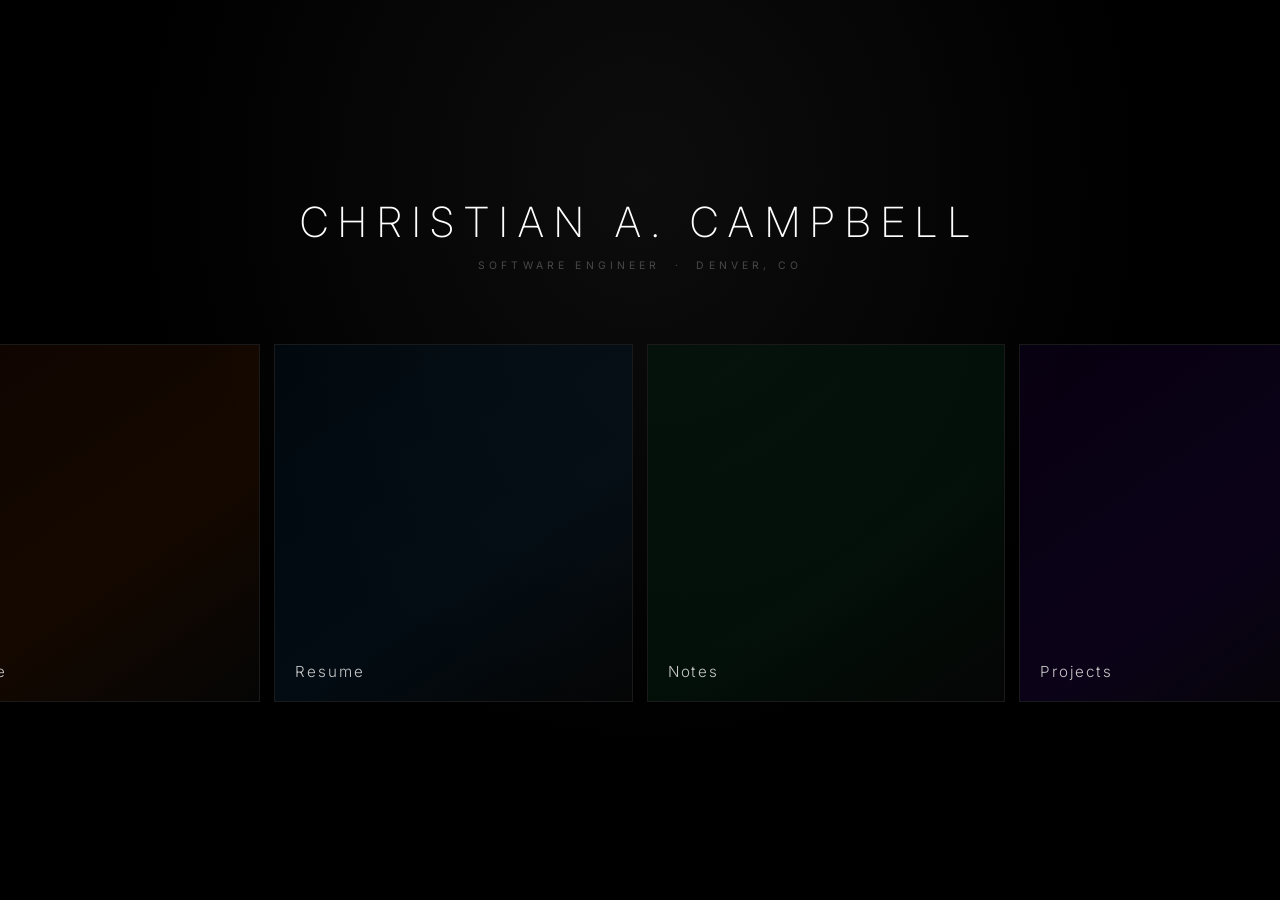
<file: index.html>
<!DOCTYPE html>
<html lang="en">
<head>
  <title>Christian Campbell</title>
  <meta charset="UTF-8">
  <meta name="viewport" content="width=device-width, initial-scale=1">
  <link rel="stylesheet" href="css/style.css">
  <link href="https://fonts.googleapis.com/css2?family=Inter:wght@200;300;400&display=swap" rel="stylesheet">
</head>
<body>

<div class="splash-bg">
  <header class="splash-header">
    <h1>Christian A. Campbell</h1>
    <p>Software Engineer &nbsp;·&nbsp; Denver, CO</p>
  </header>

  <nav class="card-grid" id="cardGrid">

    <a href="about.html" class="card card-about">
      <div class="card-bg"></div>
      <div class="card-label">
        <span></span>
        <h2>About Me</h2>
      </div>
    </a>

    <a href="resume.html" class="card card-resume">
      <div class="card-bg"></div>
      <div class="card-label">
        <span></span>
        <h2>Resume</h2>
      </div>
    </a>

    <a href="notes.html" class="card card-notes">
      <div class="card-bg"></div>
      <div class="card-label">
        <span></span>
        <h2>Notes</h2>
      </div>
    </a>

    <a href="projects.html" class="card card-projects">
      <div class="card-bg"></div>
      <div class="card-label">
        <span></span>
        <h2>Projects</h2>
      </div>
    </a>

  </nav>
</div>

<script>
  const grid = document.getElementById('cardGrid');
  let raf;

  document.addEventListener('mousemove', e => {
    cancelAnimationFrame(raf);
    raf = requestAnimationFrame(() => {
      const ratio = e.clientX / window.innerWidth; // 0 → 1
      const shift = (ratio - 0.5) * -120;          // -60 → +60 px
      grid.style.transform = `translateX(${shift}px)`;
    });
  });
</script>

<script data-goatcounter="https://chrisaveri.goatcounter.com/count" async src="//gc.zgo.at/count.js"></script>
</body>
</html>
</file>
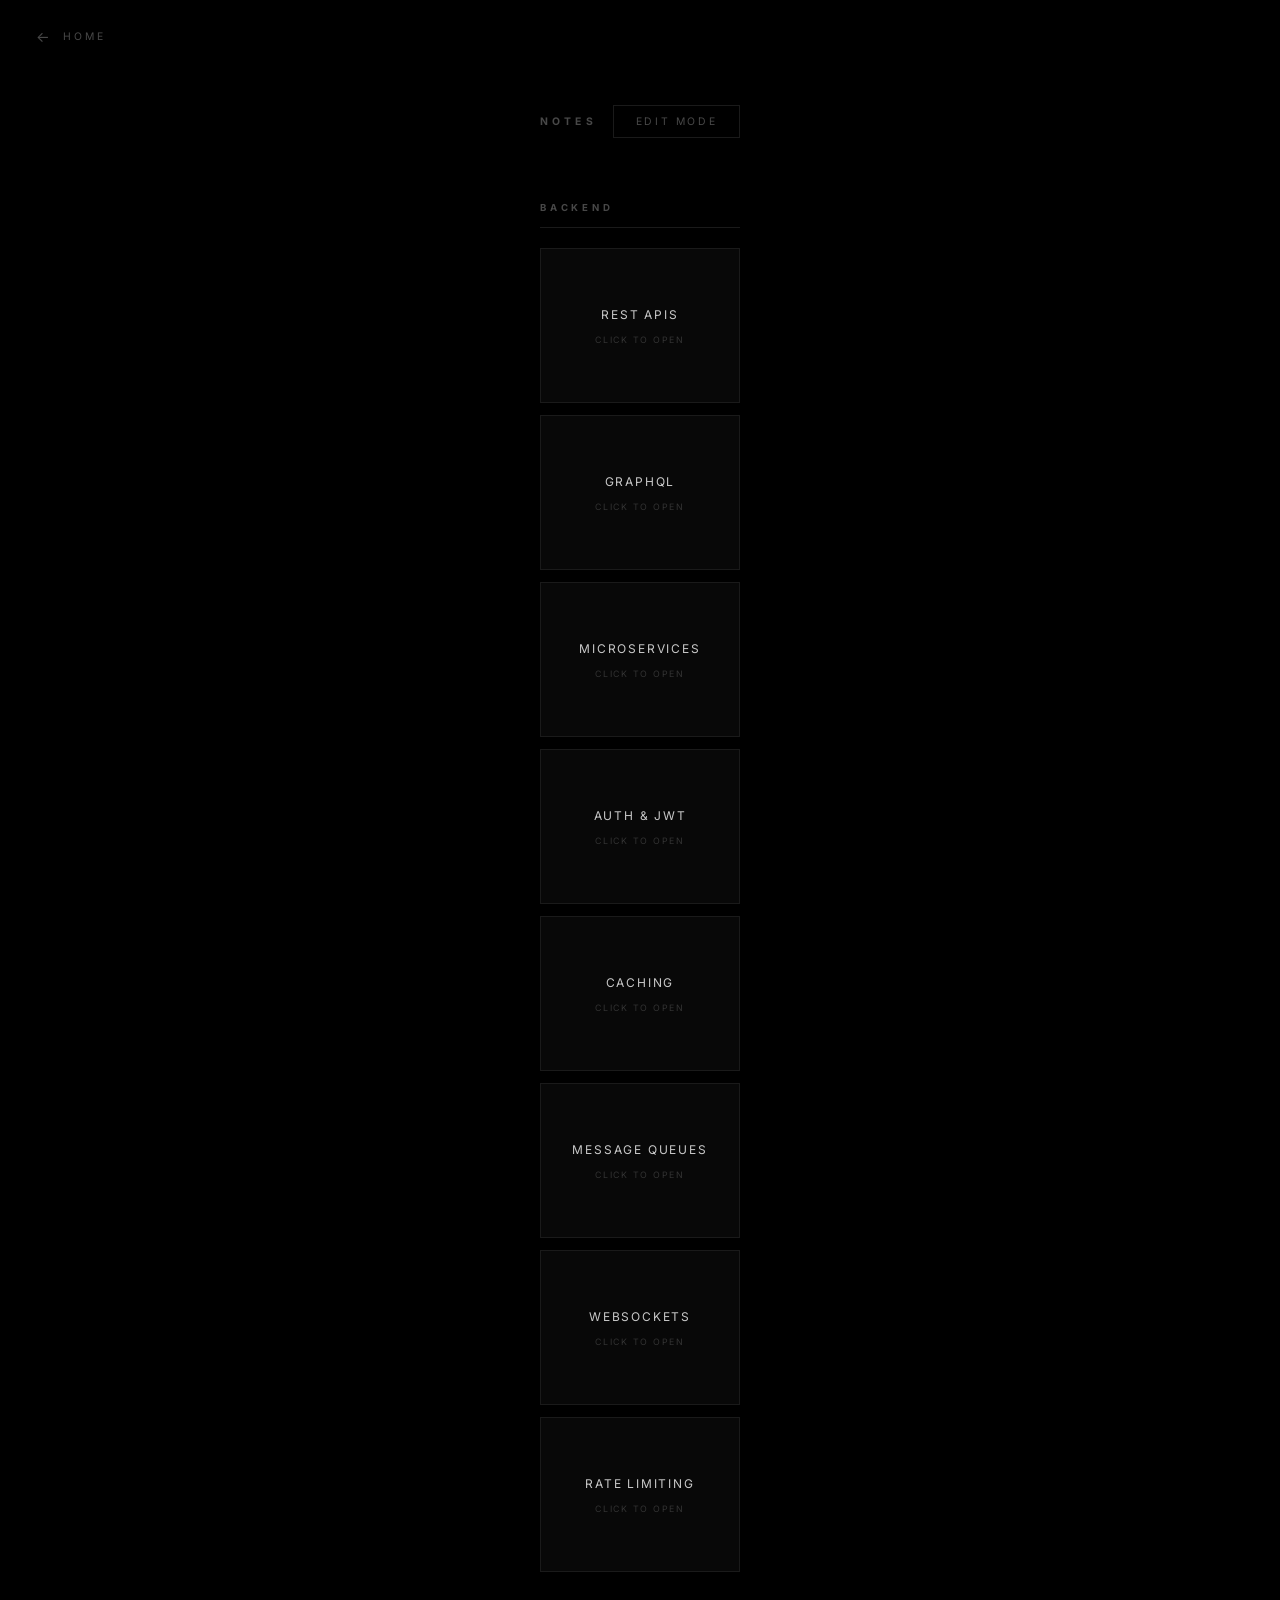
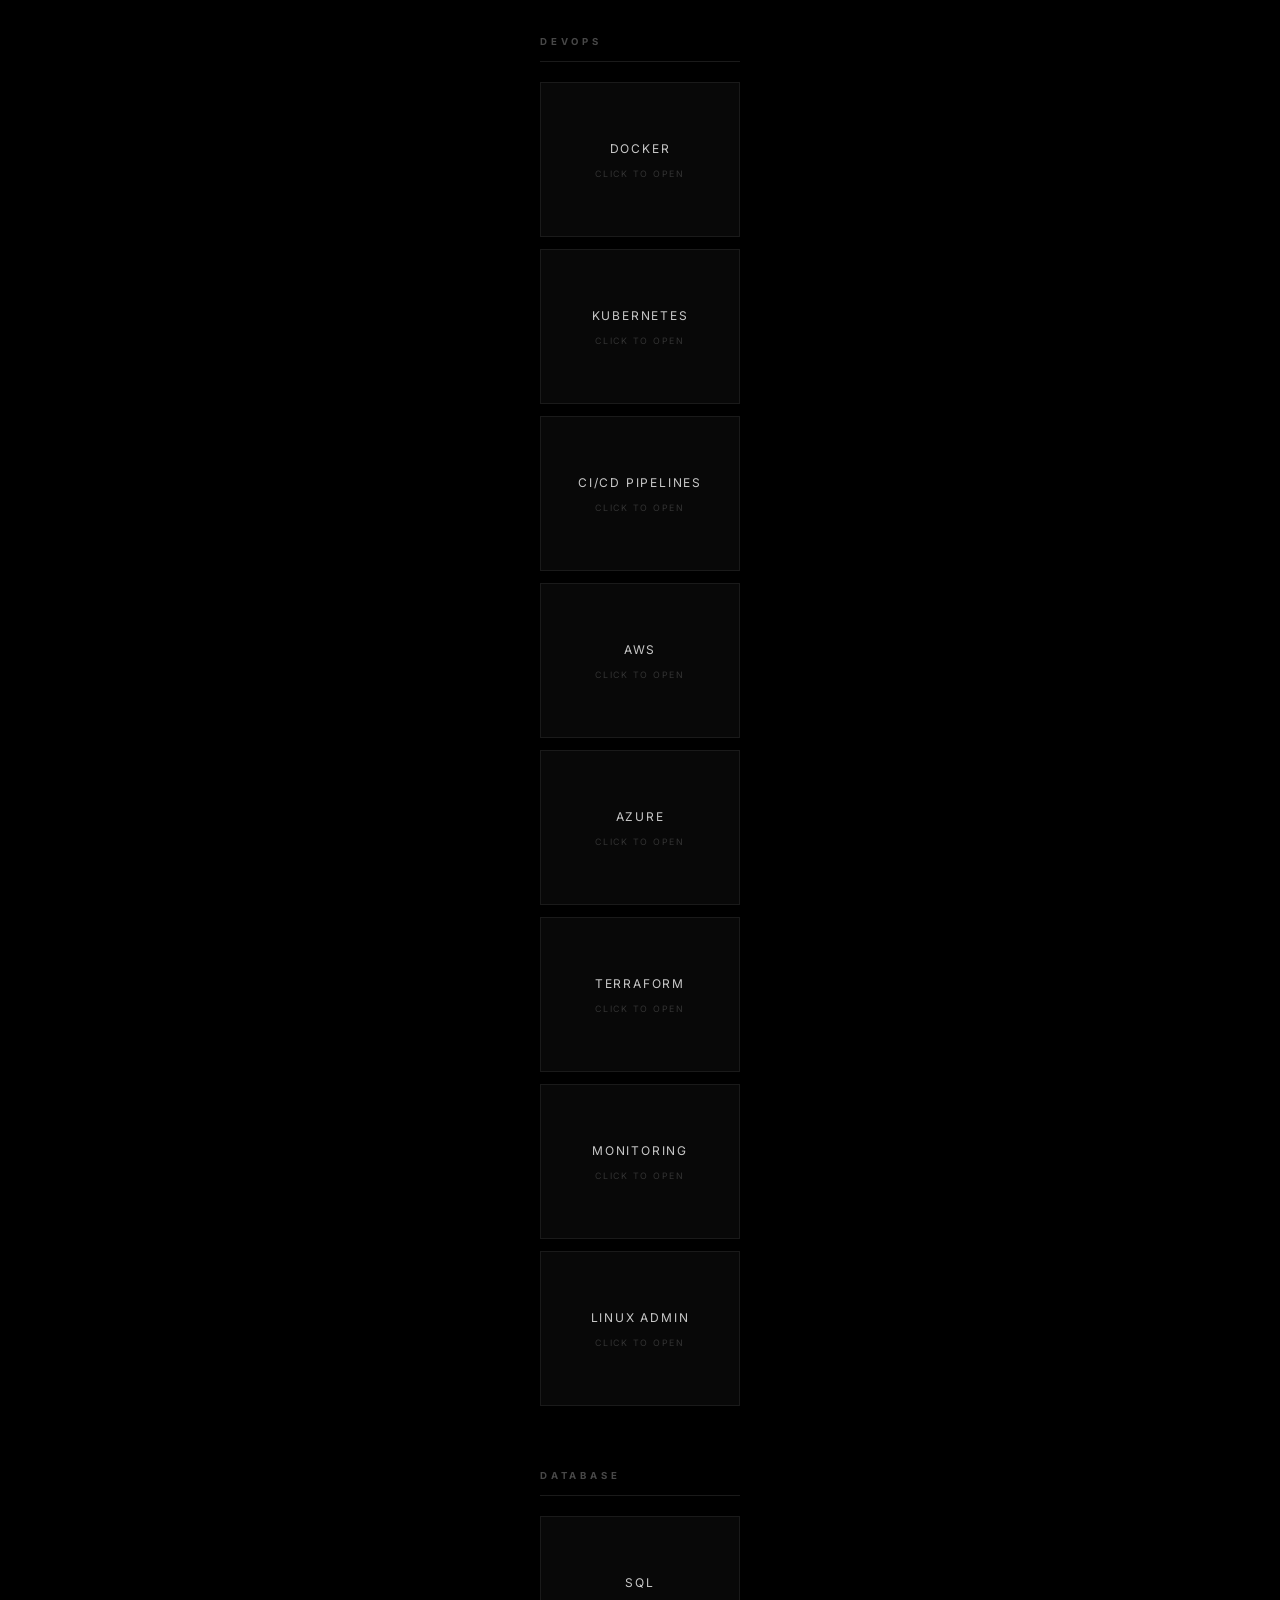
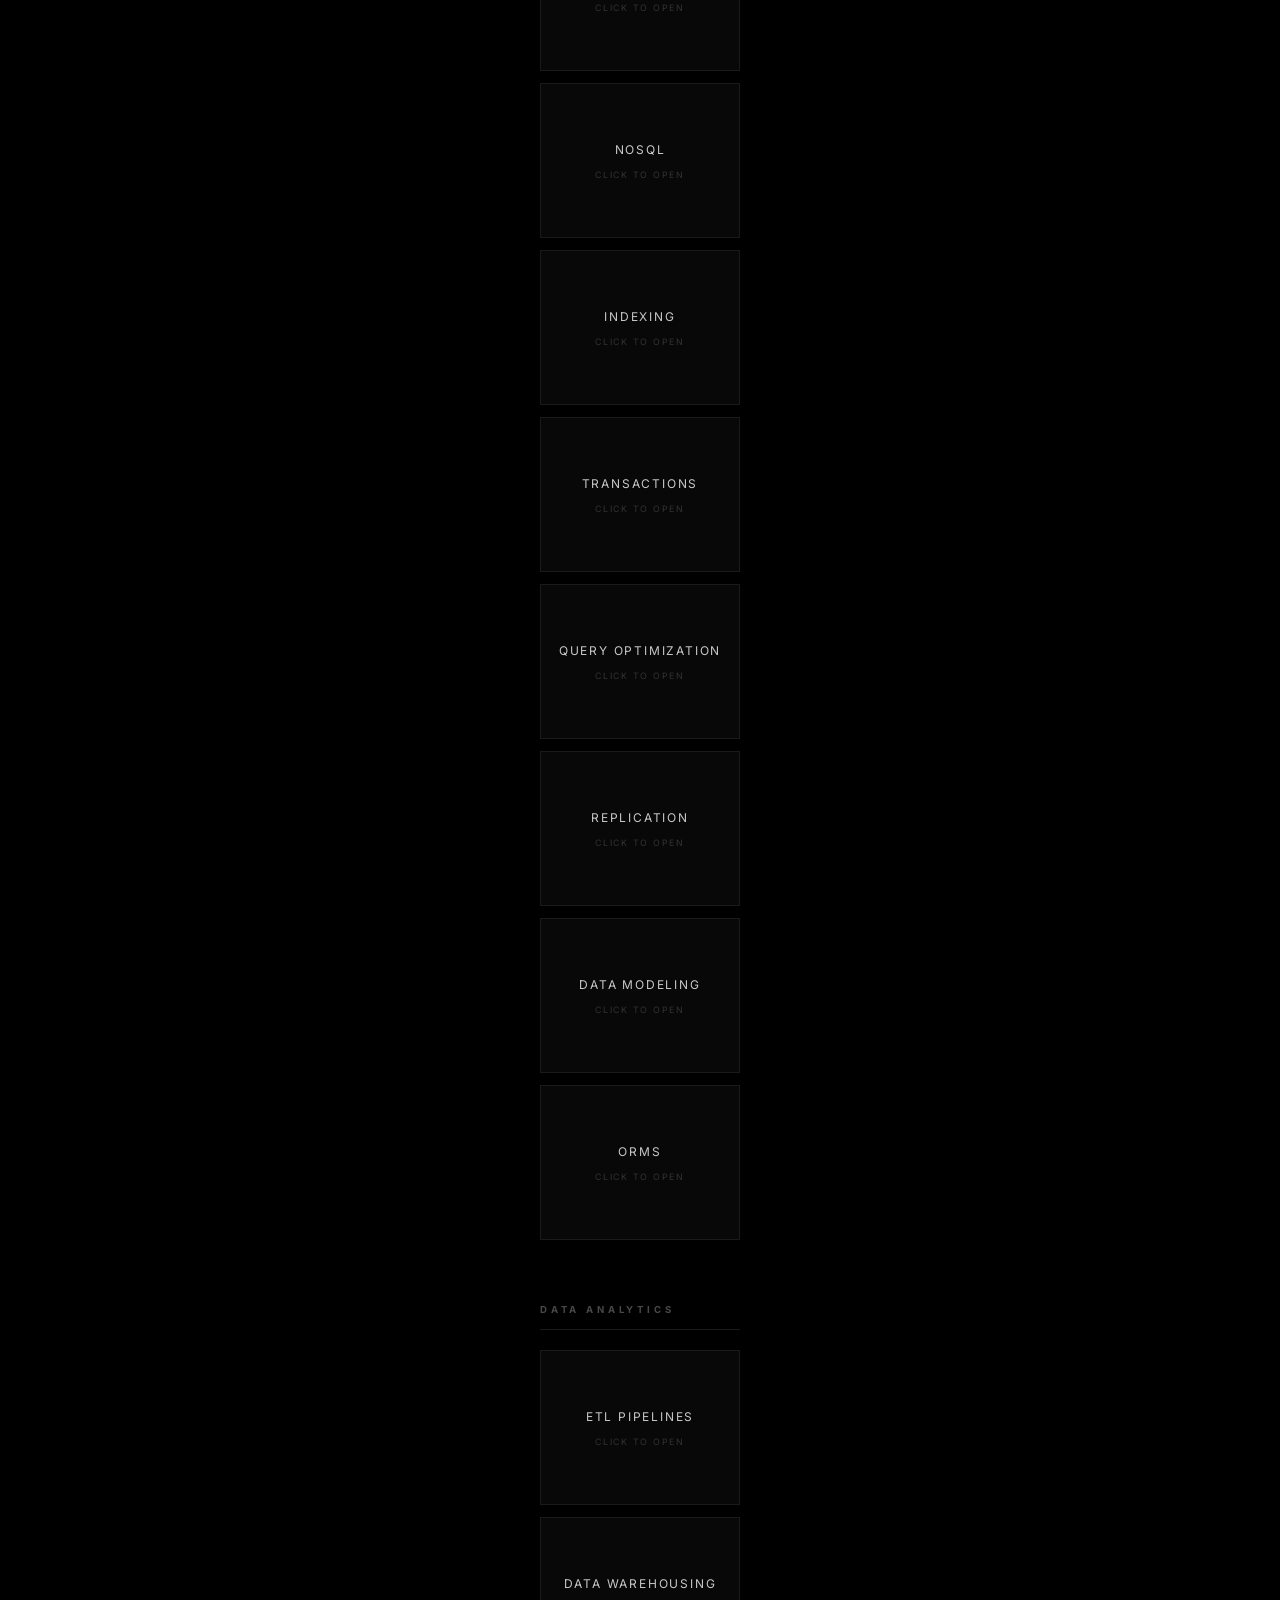
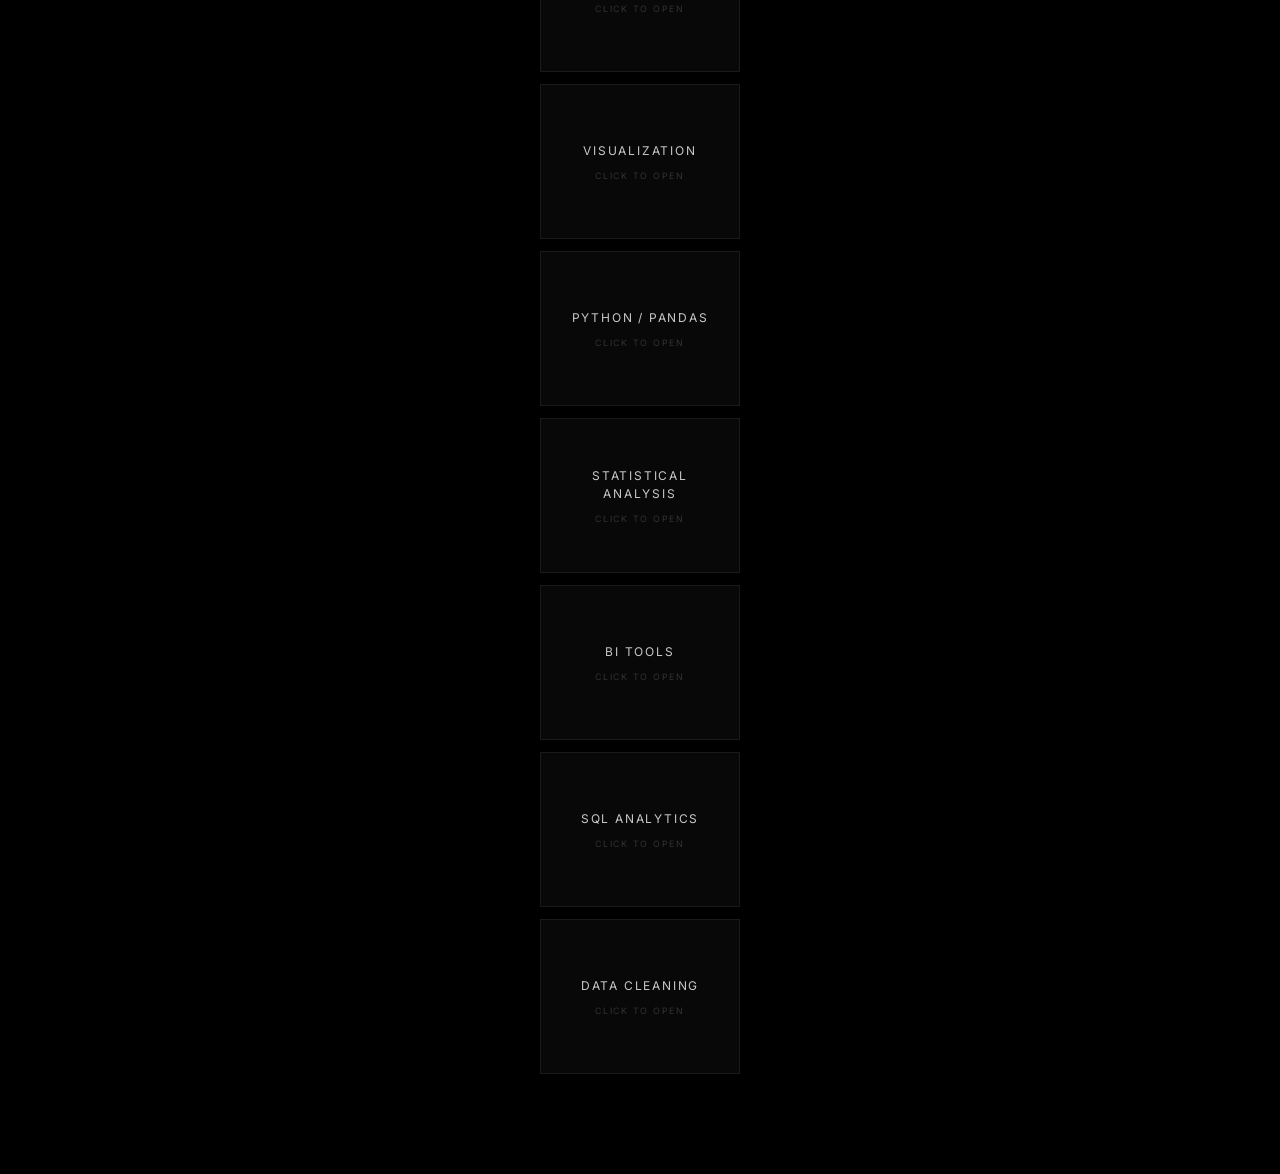
<file: notes.html>
<!DOCTYPE html>
<html lang="en">
<head>
  <title>Notes — Christian Campbell</title>
  <meta charset="UTF-8">
  <meta name="viewport" content="width=device-width, initial-scale=1">
  <link rel="stylesheet" href="css/style.css">
  <link href="https://fonts.googleapis.com/css2?family=Inter:wght@200;300;400&display=swap" rel="stylesheet">
</head>
<body>

<div class="page-bg">
  <a href="index.html" class="back-nav">Home</a>

  <div class="notes-container">

    <div class="notes-header">
      <h1>Notes</h1>
      <!--
        EDIT MODE: Click to unlock all card backs for editing.
        Notes are saved automatically to your browser's localStorage —
        they persist across sessions on this device.

        ✏️ To add or remove topics, edit the TOPICS object in the <script> below.
      -->
      <button class="btn" id="editToggle" onclick="toggleEdit()">Edit Mode</button>
    </div>

    <div class="discipline-section">
      <h2>Backend</h2>
      <div class="flashcard-grid" id="grid-backend"></div>
    </div>

    <div class="discipline-section">
      <h2>DevOps</h2>
      <div class="flashcard-grid" id="grid-devops"></div>
    </div>

    <div class="discipline-section">
      <h2>Database</h2>
      <div class="flashcard-grid" id="grid-database"></div>
    </div>

    <div class="discipline-section">
      <h2>Data Analytics</h2>
      <div class="flashcard-grid" id="grid-analytics"></div>
    </div>

  </div>
</div>

<script>
  // ✏️ ADD / REMOVE topics here — new cards appear automatically.
  const TOPICS = {
    backend:  ['REST APIs', 'GraphQL', 'Microservices', 'Auth & JWT', 'Caching', 'Message Queues', 'WebSockets', 'Rate Limiting'],
    devops:   ['Docker', 'Kubernetes', 'CI/CD Pipelines', 'AWS', 'Azure', 'Terraform', 'Monitoring', 'Linux Admin'],
    database: ['SQL', 'NoSQL', 'Indexing', 'Transactions', 'Query Optimization', 'Replication', 'Data Modeling', 'ORMs'],
    analytics:['ETL Pipelines', 'Data Warehousing', 'Visualization', 'Python / Pandas', 'Statistical Analysis', 'BI Tools', 'SQL Analytics', 'Data Cleaning']
  };

  let editMode = false;

  function storageKey(section, topic) {
    return `note__${section}__${topic}`;
  }

  function buildCards() {
    for (const [section, topics] of Object.entries(TOPICS)) {
      const grid = document.getElementById(`grid-${section}`);
      if (!grid) continue;

      topics.forEach(topic => {
        const key   = storageKey(section, topic);
        const saved = localStorage.getItem(key) || '';

        const card = document.createElement('div');
        card.className = 'flashcard';
        card.innerHTML = `
          <div class="flashcard-inner">
            <div class="flashcard-front">
              <h3>${topic}</h3>
              <span class="card-hint">click to open</span>
            </div>
            <div class="flashcard-back">
              <div
                class="note-content"
                contenteditable="false"
                data-key="${key}"
                data-placeholder="No notes yet — enable Edit Mode to write."
              >${saved ? escapeHtml(saved) : ''}</div>
            </div>
          </div>
        `;

        card.addEventListener('click', e => {
          // When in edit mode and card is already open, let user type — don't flip back
          if (editMode && card.classList.contains('flipped')) return;
          card.classList.toggle('flipped');
        });

        grid.appendChild(card);
      });
    }
  }

  function toggleEdit() {
    editMode = !editMode;
    const btn = document.getElementById('editToggle');
    btn.classList.toggle('active', editMode);
    btn.textContent = editMode ? 'Save & Exit Edit' : 'Edit Mode';

    document.querySelectorAll('.note-content').forEach(el => {
      el.contentEditable = editMode ? 'true' : 'false';
      if (!editMode) {
        // Save on exit
        localStorage.setItem(el.dataset.key, el.innerText.trim());
      }
    });
  }

  // Auto-save while typing
  document.addEventListener('input', e => {
    if (e.target.classList.contains('note-content')) {
      localStorage.setItem(e.target.dataset.key, e.target.innerText.trim());
    }
  });

  function escapeHtml(str) {
    return str.replace(/&/g,'&amp;').replace(/</g,'&lt;').replace(/>/g,'&gt;');
  }

  buildCards();
</script>
<script data-goatcounter="https://chrisaveri.goatcounter.com/count" async src="//gc.zgo.at/count.js"></script>

</body>
</html>
</file>
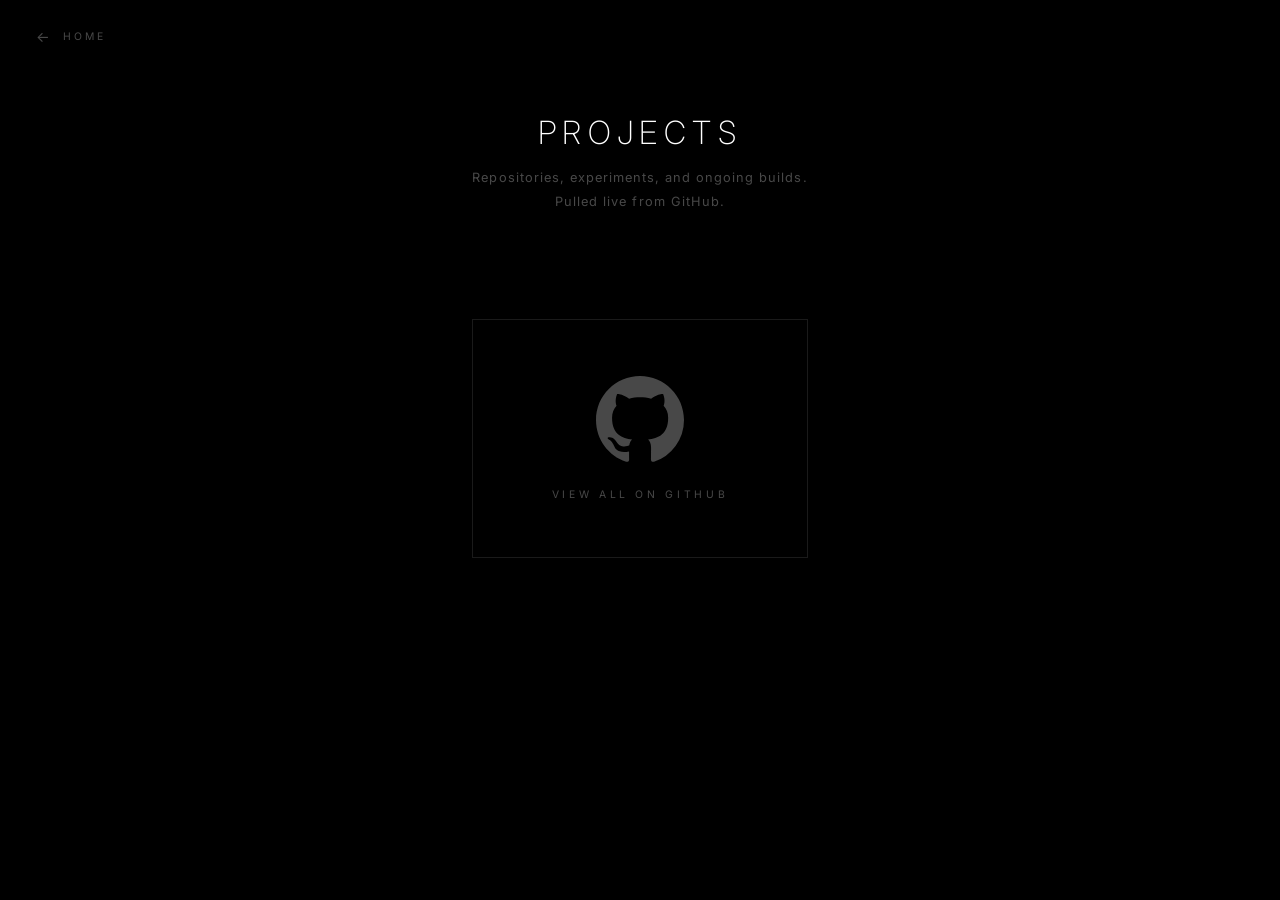
<file: projects.html>
<!DOCTYPE html>
<html lang="en">
<head>
  <title>Projects — Christian Campbell</title>
  <meta charset="UTF-8">
  <meta name="viewport" content="width=device-width, initial-scale=1">
  <link rel="stylesheet" href="css/style.css">
  <link href="https://fonts.googleapis.com/css2?family=Inter:wght@200;300;400&display=swap" rel="stylesheet">
</head>
<body>

<div class="page-bg">
  <a href="index.html" class="back-nav">Home</a>

  <div class="projects-container">

    <div class="projects-hero">
      <h1>Projects</h1>
      <p>
        Repositories, experiments, and ongoing builds.<br>
        Pulled live from GitHub.
      </p>
    </div>

    <div class="repos-grid" id="reposGrid">
      <div class="repos-loading">Loading repositories…</div>
    </div>

    <a href="https://github.com/diffior" target="_blank" rel="noopener noreferrer" class="github-card" id="githubCard">
      <svg class="github-icon" viewBox="0 0 24 24" fill="currentColor" xmlns="http://www.w3.org/2000/svg">
        <path d="M12 0C5.37 0 0 5.37 0 12c0 5.31 3.435 9.795 8.205 11.385.6.105.825-.255.825-.57 0-.285-.015-1.23-.015-2.235-3.015.555-3.795-.735-4.035-1.41-.135-.345-.72-1.41-1.23-1.695-.42-.225-1.02-.78-.015-.795.945-.015 1.62.87 1.845 1.23 1.08 1.815 2.805 1.305 3.495.99.105-.78.42-1.305.765-1.605-2.67-.3-5.46-1.335-5.46-5.925 0-1.305.465-2.385 1.23-3.225-.12-.3-.54-1.53.12-3.18 0 0 1.005-.315 3.3 1.23.96-.27 1.98-.405 3-.405s2.04.135 3 .405c2.295-1.56 3.3-1.23 3.3-1.23.66 1.65.24 2.88.12 3.18.765.84 1.23 1.905 1.23 3.225 0 4.605-2.805 5.625-5.475 5.925.435.375.81 1.095.81 2.22 0 1.605-.015 2.895-.015 3.3 0 .315.225.69.825.57A12.02 12.02 0 0024 12c0-6.63-5.37-12-12-12z"/>
      </svg>
      <span>View all on GitHub</span>
    </a>

  </div>
</div>

<script>
  fetch('https://api.github.com/users/diffior/repos?sort=updated&per_page=6')
    .then(r => r.json())
    .then(repos => {
      const grid = document.getElementById('reposGrid');
      if (!Array.isArray(repos) || repos.length === 0) {
        grid.innerHTML = '';
        return;
      }
      grid.innerHTML = repos.map(repo => `
        <a href="${repo.html_url}" target="_blank" rel="noopener noreferrer" class="repo-card">
          <div class="repo-name">${repo.name}</div>
          ${repo.description ? `<div class="repo-desc">${repo.description}</div>` : ''}
          <div class="repo-meta">
            ${repo.language ? `<span class="repo-lang">${repo.language}</span>` : ''}
            ${repo.stargazers_count > 0 ? `<span class="repo-stars">★ ${repo.stargazers_count}</span>` : ''}
          </div>
        </a>
      `).join('');
    })
    .catch(() => {
      document.getElementById('reposGrid').innerHTML = '';
    });
</script>

<script data-goatcounter="https://chrisaveri.goatcounter.com/count" async src="//gc.zgo.at/count.js"></script>
</body>
</html>
</file>
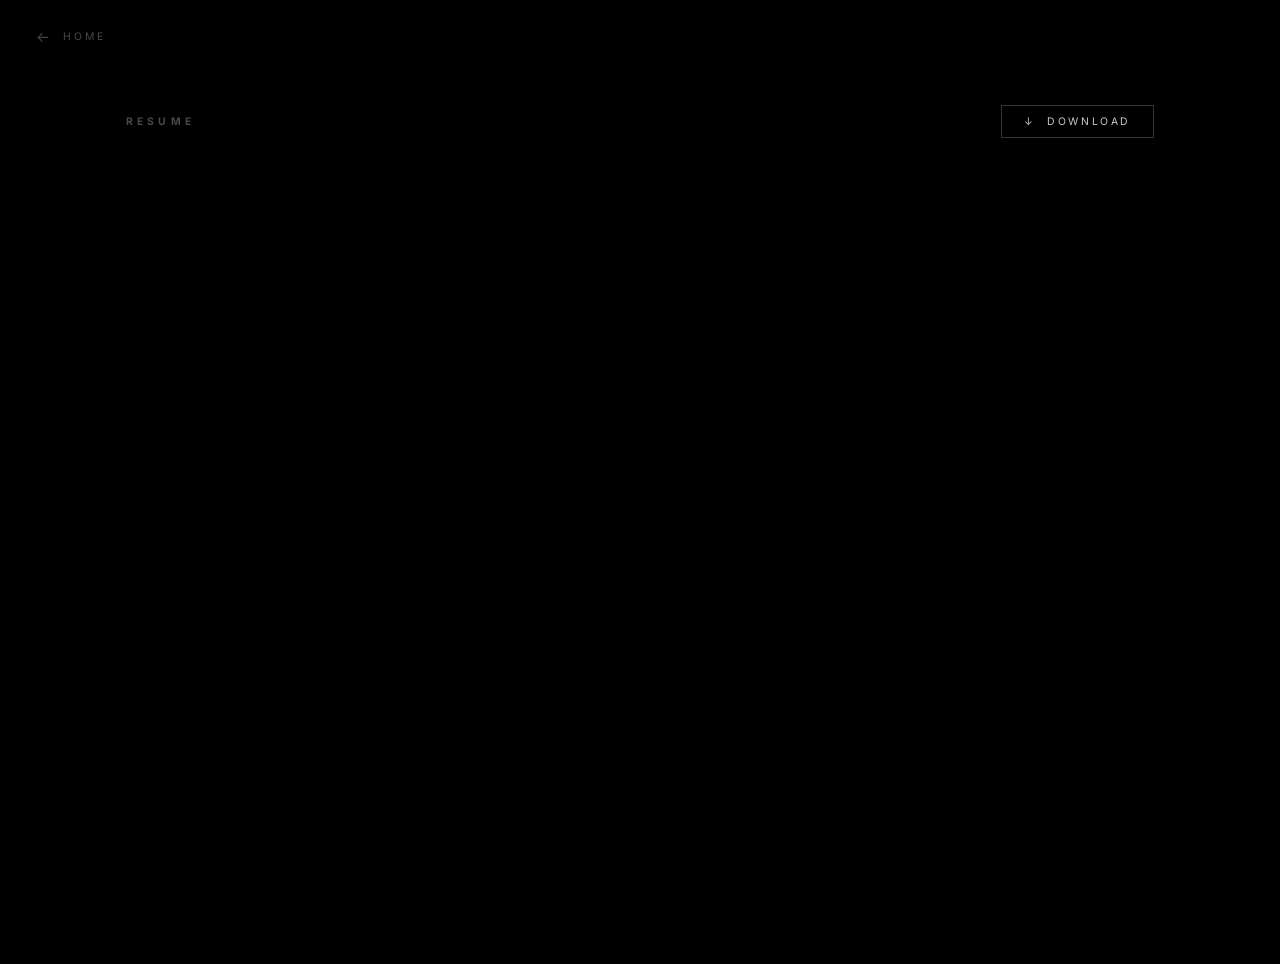
<file: resume.html>
<!DOCTYPE html>
<html lang="en">
<head>
  <title>Resume — Christian Campbell</title>
  <meta charset="UTF-8">
  <meta name="viewport" content="width=device-width, initial-scale=1">
  <link rel="stylesheet" href="css/style.css">
  <link href="https://fonts.googleapis.com/css2?family=Inter:wght@200;300;400&display=swap" rel="stylesheet">
</head>
<body>

<div class="page-bg">
  <a href="index.html" class="back-nav">Home</a>

  <div class="resume-container">

    <div class="resume-header">
      <h1>Resume</h1>
      <div class="resume-actions">
        <a href="resume.pdf" download="Christian_Campbell_Resume.pdf" class="btn btn-primary">
          ↓ &nbsp;Download
        </a>
      </div>
    </div>

    <div class="resume-wrapper">
      <iframe
        src="resume.pdf#toolbar=0&navpanes=0&scrollbar=0"
        class="resume-frame"
        title="Christian Campbell Resume"
      ></iframe>
    </div>

  </div>
</div>

<script data-goatcounter="https://chrisaveri.goatcounter.com/count" async src="//gc.zgo.at/count.js"></script>
</body>
</html>
</file>
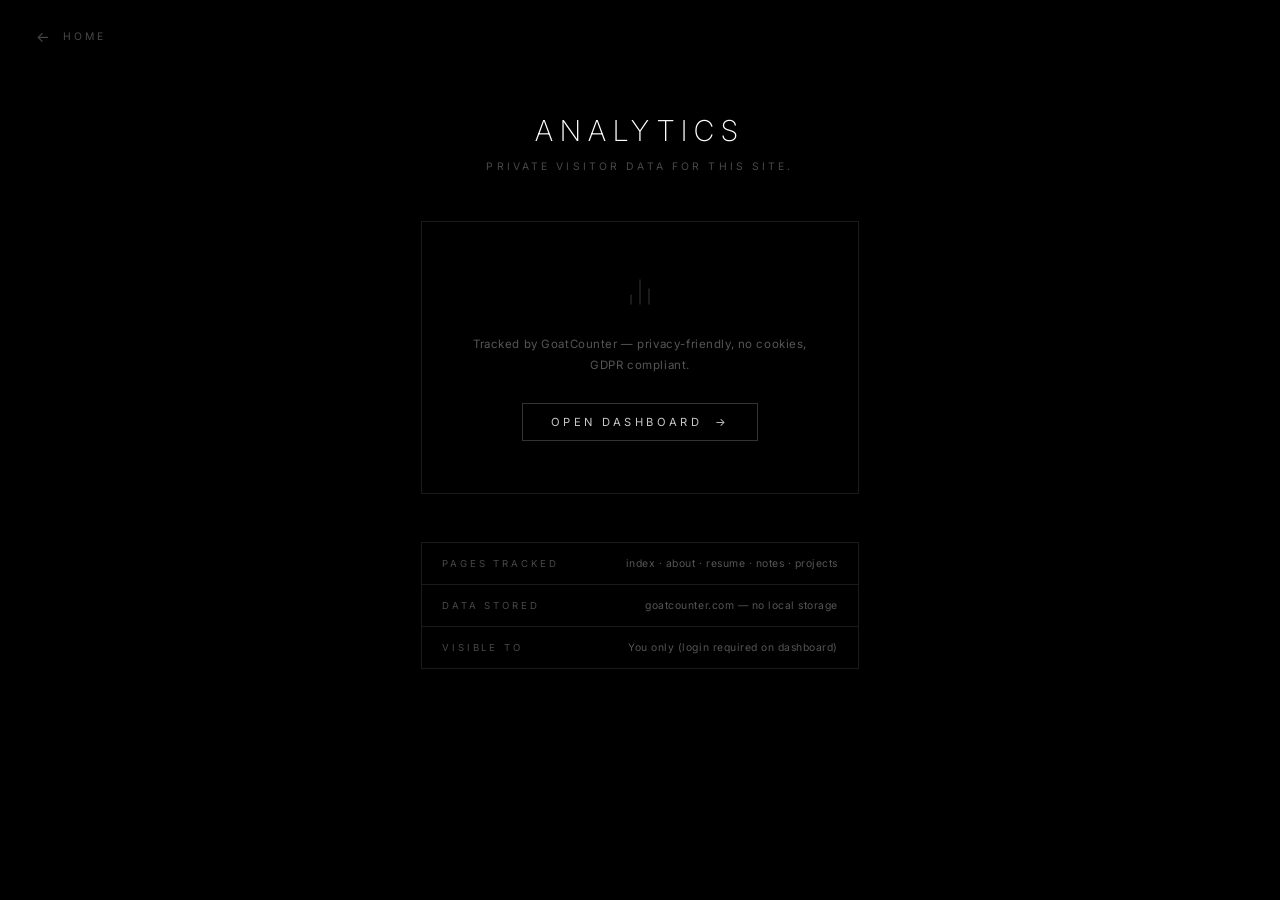
<file: stats.html>
<!DOCTYPE html>
<html lang="en">
<head>
  <title>Analytics — Christian Campbell</title>
  <meta charset="UTF-8">
  <meta name="viewport" content="width=device-width, initial-scale=1">
  <link rel="stylesheet" href="css/style.css">
  <link href="https://fonts.googleapis.com/css2?family=Inter:wght@200;300;400&display=swap" rel="stylesheet">
</head>
<body>

<div class="page-bg">
  <a href="index.html" class="back-nav">Home</a>

  <div class="stats-container">

    <div class="stats-header">
      <h1>Analytics</h1>
      <p>Private visitor data for this site.</p>
    </div>

    <div class="stats-card">
      <div class="stats-icon">
        <svg width="36" height="36" viewBox="0 0 24 24" fill="none" stroke="currentColor" stroke-width="1" stroke-linecap="round" stroke-linejoin="round">
          <line x1="18" y1="20" x2="18" y2="10"/><line x1="12" y1="20" x2="12" y2="4"/>
          <line x1="6" y1="20" x2="6" y2="14"/>
        </svg>
      </div>
      <p class="stats-label">Tracked by GoatCounter — privacy-friendly, no cookies, GDPR compliant.</p>
      <a href="https://chrisaveri.goatcounter.com" target="_blank" rel="noopener noreferrer" class="btn btn-primary stats-btn">
        Open Dashboard &nbsp;→
      </a>
    </div>

    <div class="stats-meta">
      <div class="stats-meta-item">
        <span class="stats-meta-label">Pages tracked</span>
        <span class="stats-meta-value">index · about · resume · notes · projects</span>
      </div>
      <div class="stats-meta-item">
        <span class="stats-meta-label">Data stored</span>
        <span class="stats-meta-value">goatcounter.com — no local storage</span>
      </div>
      <div class="stats-meta-item">
        <span class="stats-meta-label">Visible to</span>
        <span class="stats-meta-value">You only (login required on dashboard)</span>
      </div>
    </div>

  </div>
</div>

</body>
</html>
</file>
<file: css/style.css>
*, *::before, *::after { box-sizing: border-box; margin: 0; padding: 0; }

:root {
  --bg: #000;
  --surface: #080808;
  --border: #1a1a1a;
  --muted: #484848;
  --text: #c8c8c8;
  --accent: #fff;
  --card-size: clamp(260px, 28vw, 390px);
}

body {
  font-family: 'Inter', 'Helvetica Neue', sans-serif;
  background: var(--bg);
  color: var(--text);
  min-height: 100vh;
}

a { color: inherit; text-decoration: none; }

/* === PAGE BG === */
.page-bg {
  min-height: 100vh;
  background: #000;
  display: flex;
  flex-direction: column;
}

/* === BACK NAV === */
.back-nav {
  padding: 28px 36px;
  display: inline-flex;
  align-items: center;
  gap: 10px;
  font-size: 0.65rem;
  letter-spacing: 0.3em;
  text-transform: uppercase;
  color: var(--muted);
  transition: color 0.2s;
  align-self: flex-start;
}
.back-nav:hover { color: var(--accent); }
.back-nav::before { content: '←'; font-size: 0.9rem; }

/* ===================== SPLASH ===================== */
.splash-bg {
  min-height: 100vh;
  background: radial-gradient(ellipse at 50% 20%, #0d0d0d 0%, #000 55%);
  display: flex;
  flex-direction: column;
  align-items: center;
  justify-content: center;
  gap: 72px;
  padding: 40px 20px;
  overflow: hidden;
}

.splash-header { text-align: center; }
.splash-header h1 {
  font-size: clamp(1.4rem, 3.5vw, 2.6rem);
  font-weight: 200;
  letter-spacing: 0.25em;
  text-transform: uppercase;
  color: var(--accent);
}
.splash-header p {
  margin-top: 12px;
  font-size: 0.65rem;
  letter-spacing: 0.4em;
  color: var(--muted);
  text-transform: uppercase;
}

.card-grid {
  display: flex;
  gap: 14px;
  flex-wrap: nowrap;
  justify-content: center;
  transition: transform 0.9s cubic-bezier(0.25, 0.46, 0.45, 0.94);
  will-change: transform;
}

.card {
  width: var(--card-size);
  height: var(--card-size);
  border: 1px solid var(--border);
  display: flex;
  align-items: flex-end;
  justify-content: flex-start;
  position: relative;
  overflow: hidden;
  transition: border-color 0.4s, transform 0.4s;
  cursor: pointer;
  flex-shrink: 0;
}
.card-bg {
  position: absolute;
  inset: 0;
  background-size: cover;
  background-position: center;
  opacity: 0.5;
  transition: opacity 0.4s, transform 0.6s;
}
.card:hover .card-bg { opacity: 0.8; transform: scale(1.06); }
.card:hover { border-color: #3a3a3a; transform: translateY(-6px); }

.card-label {
  position: relative;
  z-index: 1;
  padding: 20px;
  display: flex;
  flex-direction: column;
  gap: 5px;
}
.card-label span {
  font-size: 0.6rem;
  letter-spacing: 0.35em;
  color: var(--muted);
  transition: color 0.3s;
}
.card-label h2 {
  font-size: 0.95rem;
  font-weight: 300;
  letter-spacing: 0.12em;
  color: var(--text);
  transition: color 0.3s;
}
.card:hover .card-label span,
.card:hover .card-label h2 { color: var(--accent); }

/* Card gradient bgs — replace with background-image: url('...') for real photos */
.card-about  .card-bg { background: linear-gradient(145deg, #1c0800 0%, #2a1000 60%, #0a0a0a 100%); }
.card-resume .card-bg { background: linear-gradient(145deg, #00101c 0%, #051825 60%, #0a0a0a 100%); }
.card-notes  .card-bg { background: linear-gradient(145deg, #001c0e 0%, #051f10 60%, #0a0a0a 100%); }
.card-projects .card-bg { background: linear-gradient(145deg, #0e0020 0%, #160530 60%, #0a0a0a 100%); }

/* ===================== ABOUT ===================== */
.about-container {
  max-width: 740px;
  margin: 0 auto;
  padding: 32px 36px 100px;
  display: flex;
  flex-direction: column;
  gap: 52px;
}

.profile-section {
  display: flex;
  align-items: center;
  gap: 44px;
  flex-wrap: wrap;
}
.profile-img {
  width: 130px;
  height: 130px;
  border-radius: 50%;
  object-fit: cover;
  border: 1px solid var(--border);
  flex-shrink: 0;
  /* ✏️ Replace src in HTML with your actual photo for best results */
}
.profile-info h1 {
  font-size: clamp(1.3rem, 2.5vw, 1.9rem);
  font-weight: 200;
  letter-spacing: 0.12em;
  color: var(--accent);
}
.profile-info .role {
  margin-top: 8px;
  font-size: 0.65rem;
  letter-spacing: 0.3em;
  text-transform: uppercase;
  color: var(--muted);
}
.social-links {
  display: flex;
  gap: 10px;
  margin-top: 22px;
  flex-wrap: wrap;
}
.social-link {
  display: inline-flex;
  align-items: center;
  gap: 8px;
  padding: 7px 18px;
  border: 1px solid var(--border);
  font-size: 0.65rem;
  letter-spacing: 0.25em;
  text-transform: uppercase;
  color: var(--muted);
  transition: border-color 0.3s, color 0.3s;
}
.social-link:hover { border-color: #444; color: var(--accent); }

.divider { height: 1px; background: var(--border); }

.bio-section h2 {
  font-size: 0.6rem;
  letter-spacing: 0.35em;
  text-transform: uppercase;
  color: var(--muted);
  margin-bottom: 18px;
}
.bio-text {
  font-size: 0.92rem;
  line-height: 1.95;
  color: #bbb;
  font-weight: 300;
}
.edit-note {
  font-size: 0.72rem;
  color: #333;
  font-style: italic;
  margin-top: 10px;
}

/* ===================== RESUME ===================== */
.resume-container {
  max-width: 1100px;
  width: 100%;
  margin: 0 auto;
  padding: 32px 36px 60px;
  display: flex;
  flex-direction: column;
  gap: 28px;
}
.resume-header {
  display: flex;
  align-items: center;
  justify-content: space-between;
  flex-wrap: wrap;
  gap: 16px;
}
.resume-header h1 {
  font-size: 0.65rem;
  letter-spacing: 0.4em;
  text-transform: uppercase;
  color: var(--muted);
}
.resume-actions { display: flex; gap: 10px; flex-wrap: wrap; }

.btn {
  padding: 9px 22px;
  border: 1px solid var(--border);
  background: transparent;
  color: var(--muted);
  font-family: inherit;
  font-size: 0.65rem;
  letter-spacing: 0.25em;
  text-transform: uppercase;
  cursor: pointer;
  transition: border-color 0.3s, color 0.3s;
  display: inline-flex;
  align-items: center;
  gap: 8px;
  text-decoration: none;
}
.btn:hover { border-color: #555; color: var(--accent); }
.btn-primary { border-color: #333; color: var(--text); }
.btn-primary:hover { border-color: var(--accent); }

.resume-wrapper {
  overflow: hidden;
  position: relative;
  width: 100%;
  min-height: 34vh;
  height: 82vh;
}

.resume-frame {
  width: 100%;
  height: calc(100% + 50px);
  margin-top: -50px;
  border: none;
  background: #000;
  display: block;
}

/* ===================== NOTES ===================== */
.notes-container {
  max-width: 1120px;
  margin: 0 auto;
  padding: 32px 36px 100px;
  display: flex;
  flex-direction: column;
  gap: 64px;
}
.notes-header {
  display: flex;
  align-items: center;
  justify-content: space-between;
  flex-wrap: wrap;
  gap: 16px;
}
.notes-header h1 {
  font-size: 0.65rem;
  letter-spacing: 0.4em;
  text-transform: uppercase;
  color: var(--muted);
}
.discipline-section h2 {
  font-size: 0.6rem;
  letter-spacing: 0.4em;
  text-transform: uppercase;
  color: var(--muted);
  margin-bottom: 20px;
  padding-bottom: 14px;
  border-bottom: 1px solid var(--border);
}
.flashcard-grid {
  display: grid;
  grid-template-columns: repeat(auto-fill, minmax(180px, 1fr));
  gap: 12px;
}

.flashcard {
  height: 155px;
  perspective: 1000px;
  cursor: pointer;
}
.flashcard-inner {
  position: relative;
  width: 100%;
  height: 100%;
  transform-style: preserve-3d;
  transition: transform 0.55s cubic-bezier(0.4, 0, 0.2, 1);
}
.flashcard.flipped .flashcard-inner { transform: rotateY(180deg); }

.flashcard-front,
.flashcard-back {
  position: absolute;
  inset: 0;
  backface-visibility: hidden;
  -webkit-backface-visibility: hidden;
  border: 1px solid var(--border);
  display: flex;
  flex-direction: column;
  align-items: center;
  justify-content: center;
  padding: 16px;
  transition: border-color 0.3s;
}
.flashcard:hover .flashcard-front,
.flashcard:hover .flashcard-back { border-color: #2e2e2e; }
.flashcard-front { background: var(--surface); }
.flashcard-back { background: #080808; transform: rotateY(180deg); justify-content: flex-start; overflow: hidden; }

.flashcard-front h3 {
  font-size: 0.75rem;
  font-weight: 400;
  letter-spacing: 0.15em;
  text-transform: uppercase;
  color: var(--text);
  text-align: center;
  line-height: 1.5;
}
.flashcard-front .card-hint {
  margin-top: 10px;
  font-size: 0.55rem;
  letter-spacing: 0.2em;
  color: #333;
  text-transform: uppercase;
}

.note-content {
  width: 100%;
  height: 100%;
  background: transparent;
  border: none;
  color: #555;
  font-family: inherit;
  font-size: 0.75rem;
  line-height: 1.7;
  resize: none;
  outline: none;
  cursor: default;
  overflow-y: auto;
}
.note-content[contenteditable="true"] {
  cursor: text;
  color: var(--text);
}
.note-content:empty::before {
  content: attr(data-placeholder);
  color: #2a2a2a;
  font-style: italic;
}

.btn.active { border-color: #444; color: var(--accent); }

/* ===================== PROJECTS ===================== */
.projects-container {
  max-width: 960px;
  margin: 0 auto;
  padding: 40px 36px 100px;
  display: flex;
  flex-direction: column;
  gap: 52px;
  align-items: center;
  text-align: center;
}
.projects-hero h1 {
  font-size: clamp(1.3rem, 3vw, 2rem);
  font-weight: 200;
  letter-spacing: 0.2em;
  text-transform: uppercase;
  color: var(--accent);
}
.projects-hero p {
  margin-top: 14px;
  font-size: 0.8rem;
  color: var(--muted);
  letter-spacing: 0.08em;
  line-height: 1.9;
}
.github-card {
  display: flex;
  flex-direction: column;
  align-items: center;
  gap: 24px;
  padding: 56px 64px;
  border: 1px solid var(--border);
  width: 100%;
  transition: border-color 0.35s, transform 0.35s;
}
.github-card:hover { border-color: #3a3a3a; transform: translateY(-5px); }
.github-icon {
  width: 88px;
  height: 88px;
  color: var(--muted);
  animation: github-float 3.5s ease-in-out infinite;
  transition: color 0.4s;
}
.github-card:hover .github-icon {
  color: var(--accent);
  animation-play-state: paused;
}

@keyframes github-float {
  0%   { transform: translateY(0px) rotate(0deg); opacity: 0.45; }
  30%  { transform: translateY(-11px) rotate(-3deg); opacity: 0.75; }
  60%  { transform: translateY(-6px) rotate(2deg); opacity: 0.6; }
  100% { transform: translateY(0px) rotate(0deg); opacity: 0.45; }
}
.github-card span {
  font-size: 0.65rem;
  letter-spacing: 0.35em;
  text-transform: uppercase;
  color: var(--muted);
  transition: color 0.3s;
}
.github-card:hover span { color: var(--accent); }

/* ===================== REPO CARDS ===================== */
.repos-grid {
  display: grid;
  grid-template-columns: repeat(auto-fill, minmax(260px, 1fr));
  gap: 12px;
  width: 100%;
}

.repos-loading {
  font-size: 0.65rem;
  letter-spacing: 0.3em;
  text-transform: uppercase;
  color: var(--muted);
  padding: 40px 0;
  text-align: center;
}

.repo-card {
  border: 1px solid var(--border);
  padding: 24px;
  display: flex;
  flex-direction: column;
  gap: 10px;
  text-decoration: none;
  transition: border-color 0.3s, transform 0.3s;
}
.repo-card:hover { border-color: #3a3a3a; transform: translateY(-3px); }

.repo-name {
  font-size: 0.82rem;
  font-weight: 400;
  letter-spacing: 0.08em;
  color: var(--accent);
}
.repo-desc {
  font-size: 0.72rem;
  color: #666;
  line-height: 1.65;
  flex: 1;
}
.repo-meta {
  display: flex;
  gap: 16px;
  margin-top: 4px;
}
.repo-lang, .repo-stars {
  font-size: 0.58rem;
  letter-spacing: 0.2em;
  text-transform: uppercase;
  color: var(--muted);
}

/* ===================== STATS PAGE ===================== */
.stats-container {
  max-width: 600px;
  margin: 0 auto;
  padding: 40px 36px 100px;
  display: flex;
  flex-direction: column;
  gap: 48px;
  align-items: center;
  text-align: center;
}

.stats-header h1 {
  font-size: clamp(1.2rem, 2.5vw, 1.8rem);
  font-weight: 200;
  letter-spacing: 0.25em;
  text-transform: uppercase;
  color: var(--accent);
}
.stats-header p {
  margin-top: 12px;
  font-size: 0.65rem;
  letter-spacing: 0.3em;
  text-transform: uppercase;
  color: var(--muted);
}

.stats-card {
  width: 100%;
  border: 1px solid var(--border);
  padding: 52px 48px;
  display: flex;
  flex-direction: column;
  align-items: center;
  gap: 20px;
}
.stats-icon { color: var(--muted); opacity: 0.5; }

.stats-label {
  font-size: 0.72rem;
  color: #555;
  line-height: 1.8;
  letter-spacing: 0.05em;
  max-width: 340px;
}

.stats-btn {
  margin-top: 8px;
  font-size: 0.7rem;
  letter-spacing: 0.3em;
  padding: 11px 28px;
}

.stats-meta {
  width: 100%;
  display: flex;
  flex-direction: column;
  gap: 0;
  border: 1px solid var(--border);
}
.stats-meta-item {
  display: flex;
  justify-content: space-between;
  align-items: center;
  padding: 14px 20px;
  border-bottom: 1px solid var(--border);
  gap: 16px;
  flex-wrap: wrap;
}
.stats-meta-item:last-child { border-bottom: none; }
.stats-meta-label {
  font-size: 0.6rem;
  letter-spacing: 0.3em;
  text-transform: uppercase;
  color: var(--muted);
}
.stats-meta-value {
  font-size: 0.65rem;
  letter-spacing: 0.05em;
  color: #555;
  text-align: right;
}

/* ===================== RESPONSIVE ===================== */
@media (max-width: 900px) {
  :root { --card-size: clamp(200px, 42vw, 280px); }
  .card-grid { flex-wrap: wrap; }
}

@media (max-width: 640px) {
  :root { --card-size: clamp(150px, 44vw, 220px); }
  .profile-section { flex-direction: column; text-align: center; align-items: center; }
  .social-links { justify-content: center; }
  .about-container,
  .resume-container,
  .notes-container,
  .projects-container { padding: 24px 20px 80px; }
  .card-grid { gap: 10px; flex-wrap: wrap; transform: none !important; }
  .github-card { padding: 40px 28px; }
  .resume-wrapper { height: 60vh; }
}
</file>
